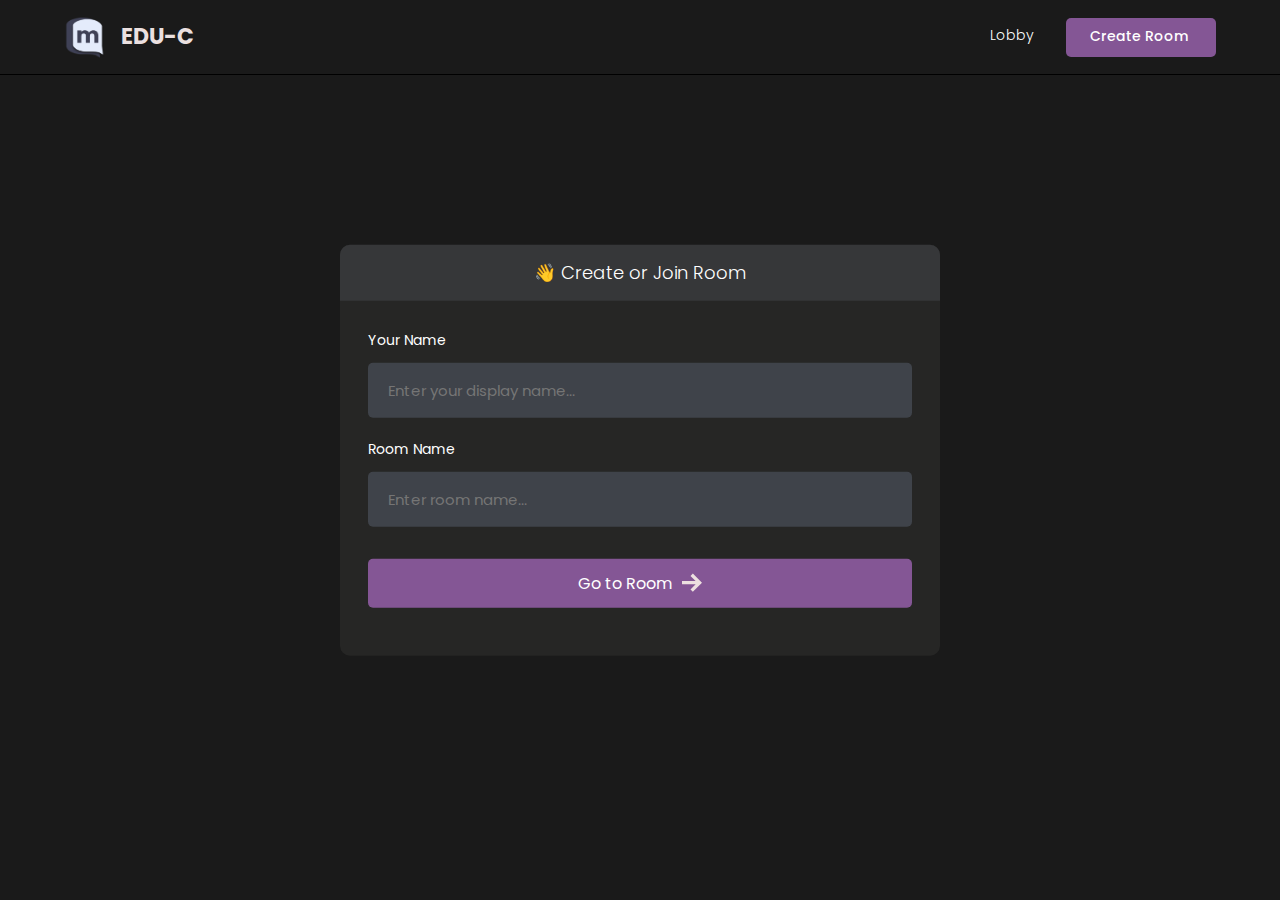
<file: index.html>
<!DOCTYPE html>
<html>
<head>
    <meta charset='utf-8'>
    <meta http-equiv='X-UA-Compatible' content='IE=edge'>
    <title>Room</title>
    <meta name='viewport' content='width=device-width, initial-scale=1'>
    <link rel='stylesheet' type='text/css' media='screen' href='styles/main.css'>
    <link rel='stylesheet' type='text/css' media='screen' href='styles/lobby.css'>
</head>
<body>

    <header id="nav">
       <div class="nav--list">
            <a href="index.html">
                <h3 id="logo">
                    <img src="./images/logo.png" alt="Site Logo">
                    <span>EDU-C</span>
                </h3>
            </a>
       </div>

        <div id="nav__links">
            <a class="nav__link" href="/">
                Lobby
                <svg xmlns="http://www.w3.org/2000/svg" width="24" height="24" fill="#ede0e0" viewBox="0 0 24 24"><path d="M20 7.093v-5.093h-3v2.093l3 3zm4 5.907l-12-12-12 12h3v10h7v-5h4v5h7v-10h3zm-5 8h-3v-5h-8v5h-3v-10.26l7-6.912 7 6.99v10.182z"/></svg>
            </a>
            <a class="nav__link" id="create__room__btn" href="lobby.html">
                Create Room
               <svg xmlns="http://www.w3.org/2000/svg" width="24" height="24" fill="#ede0e0" viewBox="0 0 24 24"><path d="M12 0c-6.627 0-12 5.373-12 12s5.373 12 12 12 12-5.373 12-12-5.373-12-12-12zm6 13h-5v5h-2v-5h-5v-2h5v-5h2v5h5v2z"/></svg>
            </a>
        </div>
    </header>

    <main id="room__lobby__container">
        
        <div id="form__container">
             <div id="form__container__header">
                 <p>👋 Create or Join Room</p>
             </div>
 
 
            <form id="lobby__form">
 
                 <div class="form__field__wrapper">
                     <label>Your Name</label>
                     <input type="text" name="name" required placeholder="Enter your display name..." />
                 </div>
 
                 <div class="form__field__wrapper">
                     <label>Room Name</label>
                     <input type="text" name="room"  placeholder="Enter room name..." />
                 </div>
 
                 <div class="form__field__wrapper">
                     <button type="submit">Go to Room 
                         <svg xmlns="http://www.w3.org/2000/svg" width="24" height="24" viewBox="0 0 24 24"><path d="M13.025 1l-2.847 2.828 6.176 6.176h-16.354v3.992h16.354l-6.176 6.176 2.847 2.828 10.975-11z"/></svg>
                    </button>
                 </div>
            </form>
        </div>
     </main>
    
</body>
<script type="text/javascript" src="js/lobby.js"></script>
</html>
</file>
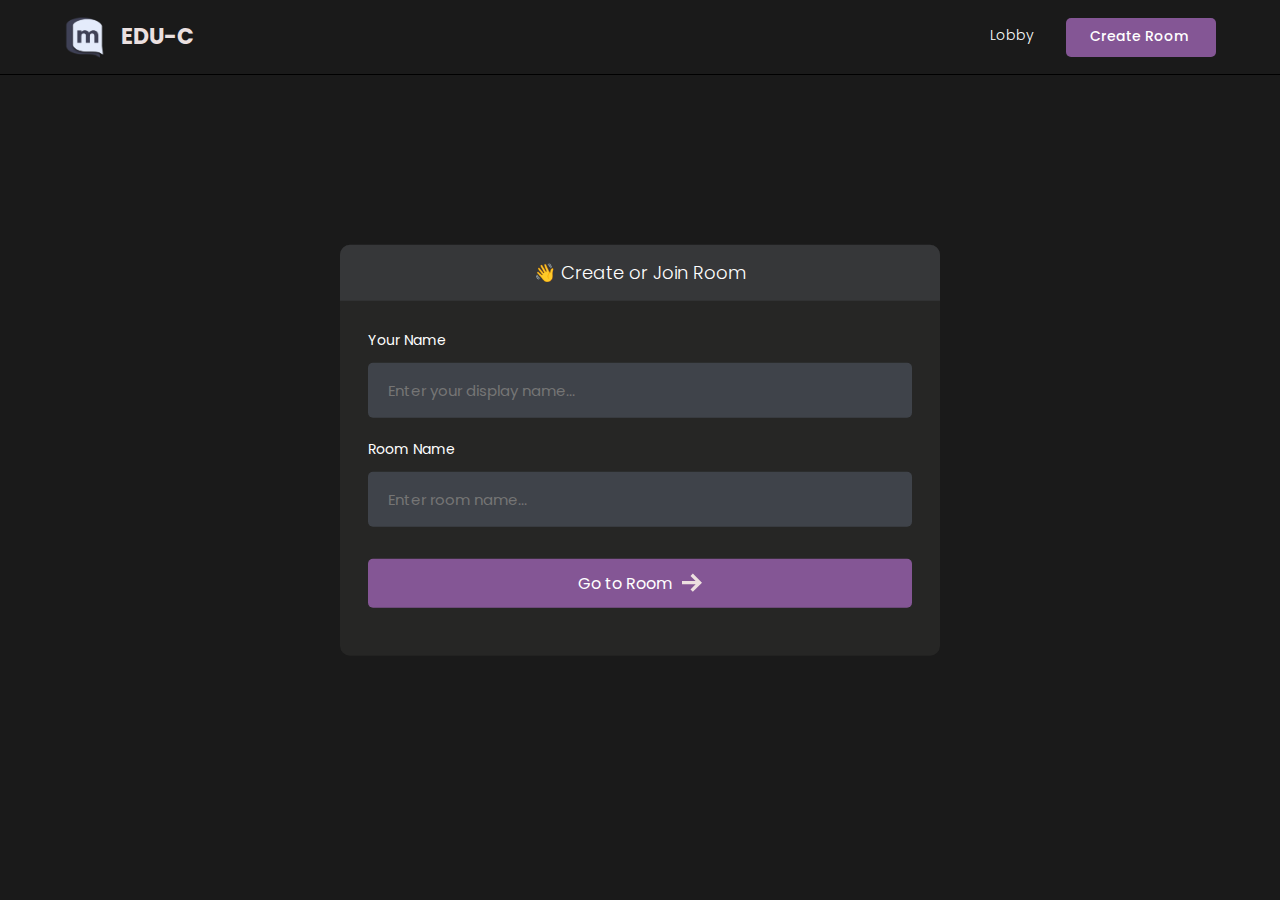
<file: lobby.html>
<!DOCTYPE html>
<html>
<head>
    <meta charset='utf-8'>
    <meta http-equiv='X-UA-Compatible' content='IE=edge'>
    <title>Room</title>
    <meta name='viewport' content='width=device-width, initial-scale=1'>
    <link rel='stylesheet' type='text/css' media='screen' href='styles/main.css'>
    <link rel='stylesheet' type='text/css' media='screen' href='styles/lobby.css'>
</head>
<body>

    <header id="nav">
       <div class="nav--list">
            <a href="lobby.html">
                <h3 id="logo">
                    <img src="./images/logo.png" alt="Site Logo">
                    <span>EDU-C</span>
                </h3>
            </a>
       </div>

        <div id="nav__links">
            <a class="nav__link" href="/">
                Lobby
                <svg xmlns="http://www.w3.org/2000/svg" width="24" height="24" fill="#ede0e0" viewBox="0 0 24 24"><path d="M20 7.093v-5.093h-3v2.093l3 3zm4 5.907l-12-12-12 12h3v10h7v-5h4v5h7v-10h3zm-5 8h-3v-5h-8v5h-3v-10.26l7-6.912 7 6.99v10.182z"/></svg>
            </a>
            <a class="nav__link" id="create__room__btn" href="lobby.html">
                Create Room
               <svg xmlns="http://www.w3.org/2000/svg" width="24" height="24" fill="#ede0e0" viewBox="0 0 24 24"><path d="M12 0c-6.627 0-12 5.373-12 12s5.373 12 12 12 12-5.373 12-12-5.373-12-12-12zm6 13h-5v5h-2v-5h-5v-2h5v-5h2v5h5v2z"/></svg>
            </a>
        </div>
    </header>

    <main id="room__lobby__container">
        
        <div id="form__container">
             <div id="form__container__header">
                 <p>👋 Create or Join Room</p>
             </div>
 
 
            <form id="lobby__form">
 
                 <div class="form__field__wrapper">
                     <label>Your Name</label>
                     <input type="text" name="name" required placeholder="Enter your display name..." />
                 </div>
 
                 <div class="form__field__wrapper">
                     <label>Room Name</label>
                     <input type="text" name="room"  placeholder="Enter room name..." />
                 </div>
 
                 <div class="form__field__wrapper">
                     <button type="submit">Go to Room 
                         <svg xmlns="http://www.w3.org/2000/svg" width="24" height="24" viewBox="0 0 24 24"><path d="M13.025 1l-2.847 2.828 6.176 6.176h-16.354v3.992h16.354l-6.176 6.176 2.847 2.828 10.975-11z"/></svg>
                    </button>
                 </div>
            </form>
        </div>
     </main>
    
</body>
<script type="text/javascript" src="js/lobby.js"></script>
</html>
</file>
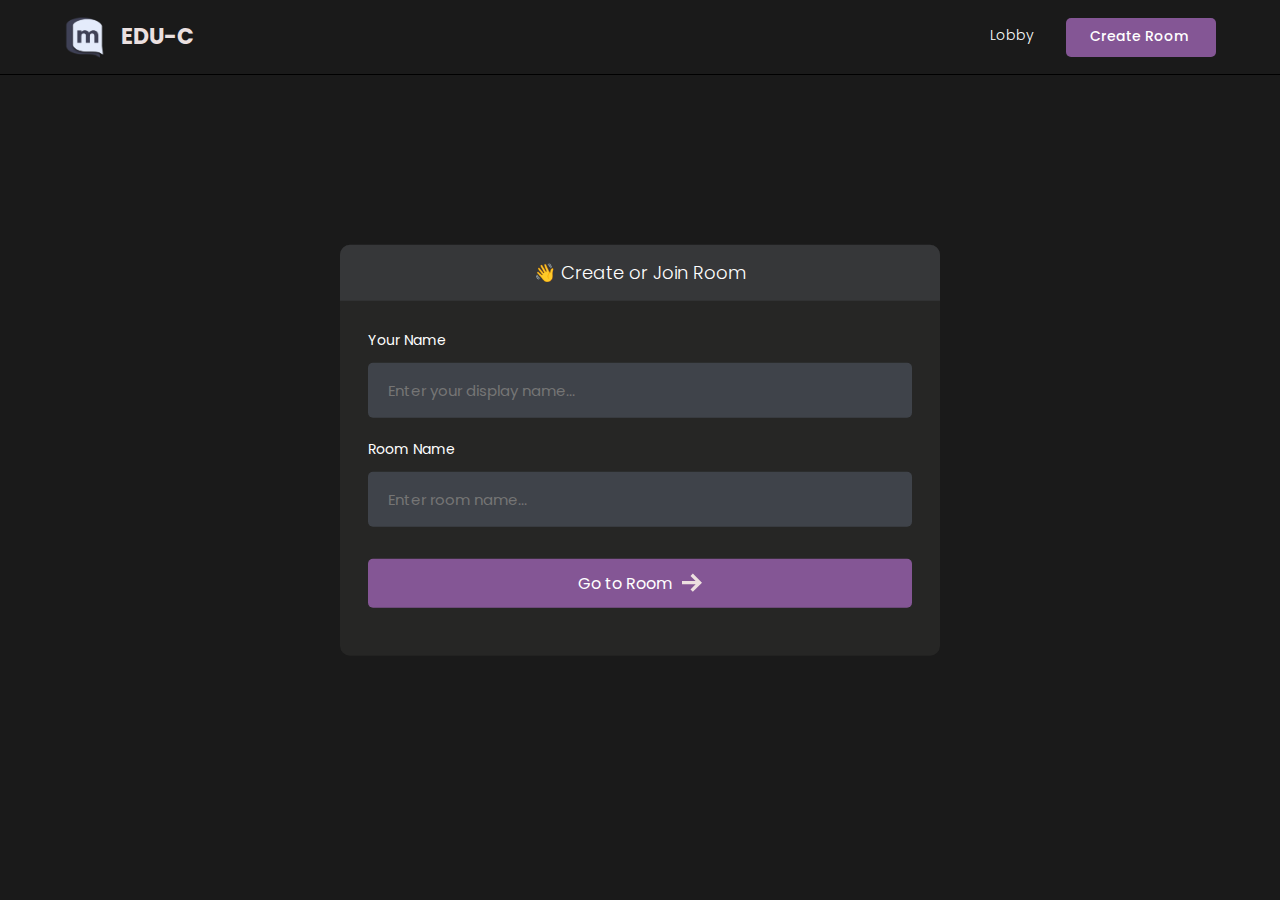
<file: room.html>
<!DOCTYPE html>
<html>
<head>
    <meta charset='utf-8'>
    <meta http-equiv='X-UA-Compatible' content='IE=edge'>
    <title>Room</title>
    <meta name='viewport' content='width=device-width, initial-scale=1'>
    <link rel='stylesheet' type='text/css' media='screen' href='styles/main.css'>

    <link rel='stylesheet' type='text/css' media='screen' href='styles/room.css'>
</head>
<body>

    <header id="nav">
       <div class="nav--list">
            <button id="members__button">
               <svg width="24" height="24" xmlns="http://www.w3.org/2000/svg" fill-rule="evenodd" clip-rule="evenodd"><path d="M24 18v1h-24v-1h24zm0-6v1h-24v-1h24zm0-6v1h-24v-1h24z" fill="#ede0e0"><path d="M24 19h-24v-1h24v1zm0-6h-24v-1h24v1zm0-6h-24v-1h24v1z"/></svg>
            </button>
            <a href="lobby.html">
                <h3 id="logo">
                    <img src="./images/logo.png" alt="Site Logo">
                    <span>EDU-C</span>
                </h3>
            </a>
       </div>

        <div id="nav__links">
            <button id="chat__button"><svg width="24" height="24" xmlns="http://www.w3.org/2000/svg" fill-rule="evenodd" fill="#ede0e0" clip-rule="evenodd"><path d="M24 20h-3v4l-5.333-4h-7.667v-4h2v2h6.333l2.667 2v-2h3v-8.001h-2v-2h4v12.001zm-15.667-6l-5.333 4v-4h-3v-14.001l18 .001v14h-9.667zm-6.333-2h3v2l2.667-2h8.333v-10l-14-.001v10.001z"/></svg></button>
            <!-- <a class="nav__link" href="/">
                Lobby
                <svg xmlns="http://www.w3.org/2000/svg" width="24" height="24" fill="#ede0e0" viewBox="0 0 24 24"><path d="M20 7.093v-5.093h-3v2.093l3 3zm4 5.907l-12-12-12 12h3v10h7v-5h4v5h7v-10h3zm-5 8h-3v-5h-8v5h-3v-10.26l7-6.912 7 6.99v10.182z"/></svg>
            </a> -->
            <a class="nav__link" id="create__room__btn" href="index.html">
                Create Room
               <svg xmlns="http://www.w3.org/2000/svg" width="24" height="24" fill="#ede0e0" viewBox="0 0 24 24"><path d="M12 0c-6.627 0-12 5.373-12 12s5.373 12 12 12 12-5.373 12-12-5.373-12-12-12zm6 13h-5v5h-2v-5h-5v-2h5v-5h2v5h5v2z"/></svg>
            </a>
        </div>
    </header>

    <main class="container">
        <div id="room__container">

            <section id="members__container">

            <div id="members__header">
                <p>Participants</p>
                <strong id="members__count">0</strong>
            </div>

            <div id="member__list">
            </div>

            </section>

            <section id="stream__container">

                <div id="stream__box"></div>

                <div id="streams__container"></div>

                <div class="stream__actions">
                    <button id="camera-btn" class="active">
                        <svg xmlns="http://www.w3.org/2000/svg" width="24" height="24" viewBox="0 0 24 24"><path d="M5 4h-3v-1h3v1zm10.93 0l.812 1.219c.743 1.115 1.987 1.781 3.328 1.781h1.93v13h-20v-13h3.93c1.341 0 2.585-.666 3.328-1.781l.812-1.219h5.86zm1.07-2h-8l-1.406 2.109c-.371.557-.995.891-1.664.891h-5.93v17h24v-17h-3.93c-.669 0-1.293-.334-1.664-.891l-1.406-2.109zm-11 8c0-.552-.447-1-1-1s-1 .448-1 1 .447 1 1 1 1-.448 1-1zm7 0c1.654 0 3 1.346 3 3s-1.346 3-3 3-3-1.346-3-3 1.346-3 3-3zm0-2c-2.761 0-5 2.239-5 5s2.239 5 5 5 5-2.239 5-5-2.239-5-5-5z"/></svg>
                    </button>
                    <button id="mic-btn" class="active">
                        <svg xmlns="http://www.w3.org/2000/svg" width="24" height="24" viewBox="0 0 24 24"><path d="M12 2c1.103 0 2 .897 2 2v7c0 1.103-.897 2-2 2s-2-.897-2-2v-7c0-1.103.897-2 2-2zm0-2c-2.209 0-4 1.791-4 4v7c0 2.209 1.791 4 4 4s4-1.791 4-4v-7c0-2.209-1.791-4-4-4zm8 9v2c0 4.418-3.582 8-8 8s-8-3.582-8-8v-2h2v2c0 3.309 2.691 6 6 6s6-2.691 6-6v-2h2zm-7 13v-2h-2v2h-4v2h10v-2h-4z"/></svg>
                    </button>
                    <button id="screen-btn">
                        <svg xmlns="http://www.w3.org/2000/svg" width="24" height="24" viewBox="0 0 24 24"><path d="M0 1v17h24v-17h-24zm22 15h-20v-13h20v13zm-6.599 4l2.599 3h-12l2.599-3h6.802z"/></svg>
                    </button>
                    <button id="leave-btn" style="background-color: #FF5050;">
                        <svg xmlns="http://www.w3.org/2000/svg" width="24" height="24" viewBox="0 0 24 24"><path d="M16 10v-5l8 7-8 7v-5h-8v-4h8zm-16-8v20h14v-2h-12v-16h12v-2h-14z"/></svg>
                    </button>
                </div>

                <button id="join-btn">Join Stream</button>
            </section>

            <section id="messages__container">

                <div id="messages"></div>

                <form id="message__form">
                    <input type="text" name="message" placeholder="Send a message...." />
                </form>

            </section>
        </div>
    </main>
    
</body>
<script type="text/javascript" src="js/AgoraRTC_N-4.11.1.js"></script>
<script type="text/javascript" src="js/agora-rtm-sdk-1.4.4.js"></script>
<script type="text/javascript" src="js/room.js"></script>
<script type="text/javascript" src="js/room_rtm.js"></script>
<script type="text/javascript" src="js/room_rtc.js"></script>
</html>
</file>
<file: styles/main.css>
@import url('https://fonts.googleapis.com/css2?family=Poppins:wght@400;500;600;700;800&display=swap');

* {
  font-family: 'Poppins', sans-serif;
}

/* width */
::-webkit-scrollbar {
  width: 7px;
}

/* Track */
::-webkit-scrollbar-track {
  box-shadow: inset 0 0 5px grey;
  border-radius: 10px;
}

/* Handle */
::-webkit-scrollbar-thumb {
  background: #797a79;
  border-radius: 10px;
}

/* Handle on hover */
::-webkit-scrollbar-thumb:hover {
  background: #845695;
}

body {
  background-color: #1a1a1a;
  color: #fff;

  font-size: 14px;
  padding: 0;
  margin: 0;
  box-sizing: border-box;
}

p,
a {
  font-weight: 300;
}

.avatar__md {
  height: 40px;
  width: 40px;
  object-fit: cover;
  border-radius: 50%;
}

.avatar__sm {
  height: 30px;
  width: 30px;
  object-fit: cover;
  border-radius: 50%;
}

#nav {
  position: fixed;
  top: 0;
  width: 100%;
  box-sizing: border-box;
  display: flex;
  justify-content: space-between;
  align-items: center;
  border-bottom: 1px solid #000000;
  background-color: #1a1a1a;
  text-decoration: none;
  padding: 16px 5%;
  z-index: 999;
}

#logo {
  display: flex;
  align-items: center;
  gap: 16px;
  font-size: 22px;
  font-weight: 700;
  line-height: 0;
  margin: 0;
  color: #ebe0e0;
}

@media (max-width: 640px) {
  #logo span {
    display: none;
  }
}

#logo img {
  height: 42px;
}

#nav a {
  text-decoration: none;
}

#nav__links {
  display: flex;
  align-items: center;
  column-gap: 2em;
}

.nav__link {
  color: #fff;
  text-decoration: none;
  transition: 1s;
  border-bottom: 2px solid transparent;
  transition: all 0.3s ease-in-out;
  padding-bottom: 1px;
}

@media (max-width: 520px) {
  #nav__links {
    column-gap: 3em;
  }
}

.nav__link:hover {
  color: rgb(230, 228, 228);
  text-decoration: none;
  border-color: #845695;
}

#create__room__btn {
  display: block;
  background-color: #845695;
  padding: 8px 24px;
  font-size: 14px;
  font-weight: 500;
  border-radius: 5px;
}

#create__room__btn:hover {
  background-color: #845695;
}

.nav--list {
  display: flex;
  gap: 1rem;
  align-items: center;
}

#members__button,
#chat__button {
  display: none;
  cursor: pointer;
  background: transparent;
  border: none;
}

#members__button:hover svg > path,
#chat__button:hover svg,
.nav__link:hover svg {
  fill: #845695;
}

.nav__link svg {
  width: 0;
  height: 0;
}

@media (max-width: 640px) {
  #members__button {
    display: block;
  }

  .nav__link svg {
    width: 1.5rem;
    height: 1.5rem;
  }
  .nav__link,
  #create__room__btn {
    font-size: 0;
    border: none;
  }

  #create__room__btn {
    padding: 0;
    background-color: transparent;
    border-radius: 50%;
  }

  #create__room__btn:hover {
    background-color: transparent;
  }
}
</file>
<file: styles/lobby.css>
#form__container {
  width: 90%;
  max-width: 600px;
  border-radius: 10px;
  background-color: #262625;
  position: fixed;
  top: 50%;
  left: 50%;
  transform: translate(-50%, -50%);
}

#lobby__form {
  padding: 2em;
}

#form__container__header {
  border-radius: 10px 10px 0 0;
  padding: 10px;
  text-align: center;
  background-color: #363739;
  margin: 0;
  font-size: 18px;
  font-size: 300;
  line-height: 0;
}

.form__field__wrapper {
  width: 100%;
  box-sizing: border-box;
  margin-bottom: 20px;
}

.form__field__wrapper label {
  font-size: 14px;
  line-height: 1.7em;
  margin-bottom: 10px;
  display: block;
}

.form__field__wrapper input {
  box-sizing: border-box;
  color: #fff;
  width: 100%;
  margin: 0;
  border: none;
  border-radius: 5px;
  padding: 16px 20px;
  font-size: 15px;
  background-color: #3f434a;
}

.form__field__wrapper button[type='submit'] {
  margin-top: 32px;
  cursor: pointer;
  background-color: #845695;
  border: none;
  color: #fff;
  font-size: 16px;
  width: 100%;
  display: flex;
  align-items: center;
  justify-content: center;
  padding: 12px;
  border-radius: 5px;
  gap: 10px;
}

.form__field__wrapper button[type='submit'] svg {
  fill: #ede0e0;
  width: 20px;
}

#avatar__selection {
  margin-right: 10px;
  display: flex;
  gap: 1em;
}

.avatar__option {
  height: 50px;
  width: 50px;
  border-radius: 50%;
  cursor: pointer;
  transition: 0.3s;
  border: 2px solid #797a79;
}

.avatar__option__selected {
  border: 3px solid #845695;
}
</file>
<file: styles/room.css>
.container {
  margin-top: 74px;
  height: clac(100vh - 74px);
  width: 100%;
  position: relative;
}

#room__container {
  position: relative;
  display: flex;
  gap: 3rem;
}

#members__container {
  background-color: #262625;
  border-right: 1px solid #797a79;
  overflow-y: auto;
  width: 90%;
  max-width: 250px;
  position: fixed;
  height: 100%;
  z-index: 999;
}

#members__count {
  background-color: #1d1d1c;
  padding: 7px 15px;
  font-size: 14px;
  font-weight: 600;
  border-radius: 5px;
}

#members__header {
  display: flex;
  justify-content: space-around;
  align-items: center;
  padding: 0 1rem;
  position: fixed;
  font-size: 18px;
  background-color: #323143;
  width: 218px;
}

#member__list {
  display: flex;
  flex-direction: column;
  gap: 1rem;
  padding-top: 5rem;
  padding-bottom: 6.5rem;
}

.members__list::-webkit-scrollbar {
  height: 14px;
}

.member__wrapper {
  display: flex;
  align-items: center;
  column-gap: 10px;
  padding-left: 1em;
}

.green__icon {
  display: block;
  height: 8px;
  width: 8px;
  border-radius: 50%;
  background-color: #2aca3e;
}

.member_name{
  font-size: 14px;
  line-height: 0;
}

#messages__container {
  height: calc(100vh - 85px);
  background-color: #262625;
  right: 0;
  position: absolute;
  width: 100%;
  max-width: 25rem;
  overflow-y: auto;
  border-left: 1px solid #111;
}

#messages {
  width: 100%;
  height: 100%;
  overflow-y: auto;
}

.message__wrapper:last-child {
  margin-bottom: 6.5rem;
}

.message__wrapper {
  display: flex;
  gap: 10px;
  margin: 1em;
}

.message__body {
  background-color: #363739;
  border-radius: 10px;
  padding: 10px 15px;
  width: fit-content;
  max-width: 900px;
}

.message__body strong {
  font-weight: 600;
  color: #ede0e0;
}

.message__body__bot{
  padding: 0 20px;
  max-width: 900px;
  color: #bdbdbd;
}


.message__author {
  margin-right: 10px;
  color: #2aca3e!important;

}

.message__author__bot {
  margin-right: 10px;
  color: #a52aca!important;

}

.message__text {
  margin: 0;
}

#message__form {
  width: 23.2rem;
  position: fixed;
  bottom: 0;
  display: block;
  background-color: #1a1a1a;
  padding: 1em;
}

#message__form input {
  color: #fff;
  width: 100%;
  border: none;
  border-radius: 5px;
  padding: 18px;
  font-size: 14px;
  box-sizing: border-box;
  background-color: #3f434a;
}

#message__form input:focus {
  outline: none;
}

#message__form input::placeholder {
  color: #707575;
}

#stream__container {
  justify-self: center;
  width: calc(100% - 40.7rem);
  position: fixed;
  left: 15.7rem;
  top: clac(100vh - 72px);
  overflow-y: auto;
  height: 100%;
}

#stream__box{
  background-color: #3f434a;
  height: 60vh;
  display: none;
}

#stream__box .video__container{
  border: 2px solid #000;
  border-radius: 0;
  height: 100%!important;
  width:100%!important;

  background-size: 300px;
}

#stream__box video{
  border-radius: 0;
}

#streams__container{
  display: flex;
  flex-wrap: wrap;
  gap: 2em;
  justify-content: center;
  align-items: center;
  margin-top: 25px;
  margin-bottom: 225px;
}

.video__container{
  display: flex;
  justify-content: center;
  align-items: center;
  border:2px solid #b366f9;
  border-radius: 50%;
  cursor: pointer;
  overflow: hidden;
  height: 300px;
  width: 300px;

  background-image: url("/images/logo.png");
  background-repeat: no-repeat;
  background-position: center;
  background-size: 75px;
}

.video-player{
  height: 100%;
  width: 100%;
}

.video-player video{
  border-radius: 50%;
}

@media (max-width: 1400px) {
  .video__container{
    height: 200px;
    width: 200px;
  }
}

@media (max-width: 1200px) {
  #members__container {
    display: none;
  }

  #members__button {
    display: block;
  }

  #stream__container {
    width: calc(100% - 25rem);
    left: 0;
  }
}

@media (max-width: 980px) {
  #stream__container {
    width: calc(100% - 20rem);
    left: 0;
  }
  #messages__container {
    max-width: 20rem;
  }

  #message__form {
    width: 18.2rem;
  }
}

@media (max-width: 768px) {
  #stream__container {
    width: 100%;
  }

  .video__container{
    height: 100px;
    width: 100px;
  }

  #messages__container {
    display: none;
  }

  #chat__button {
    display: block;
  }
}

#stream__box {
  position: relative;
}

.stream__focus {
  width: 100%;
  height: 100%;
}

.stream__focus iframe {
  width: 100%;
  height: 100%;
}

.stream__actions {
  position: fixed;
  bottom: 1rem;
  border-radius: 8px;
  background-color: #1a1a1a60;
  padding: 1rem;
  left: 50%;
  display: none;
  gap: 1rem;
  transform: translateX(-50%);
}

.stream__actions a,
.stream__actions button {
  cursor: pointer;
  background-color: #262625;
  color: #fff;
  border: none;
  display: flex;
  align-items: center;
  justify-content: center;
  padding: 0.5rem 1rem;
  border-radius: 5px;
  transition: all 0.2s ease-in-out;
}

.stream__actions a svg,
.stream__actions button svg {
  width: 1.5rem;
  height: 1.5rem;
  fill: #ede0e0;
}

.stream__actions a.active,
.stream__actions button.active,
.stream__actions a:hover,
.stream__actions button:hover {
  background-color: #845695;
}

#join-btn{
  background-color: #845695;
  font-size: 18px;
  padding: 25px 50px;
  border: none;
  color:#fff;

  position: fixed;
  bottom: 1rem;
  border-radius: 8px;
  left:50%;
  transform: translateX(-50%);
  cursor: pointer;
}
</file>
